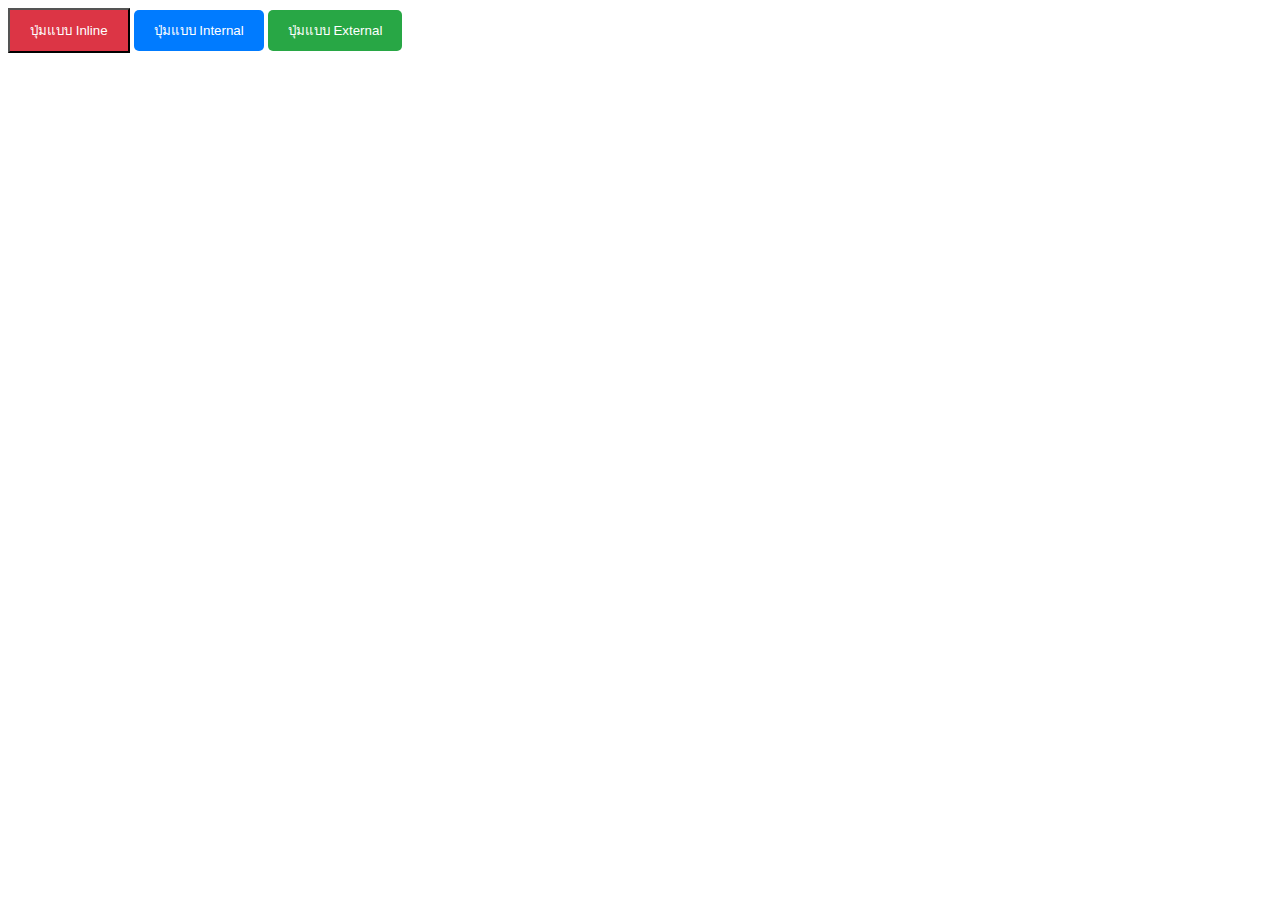
<file: test1/index.html>
<!-- ไฟล์ index.html -->
<!DOCTYPE html>
<html>
<head>
    <title>ตัวอย่างปุ่ม CSS</title>
    <!-- Internal CSS -->
    <style>
        .btn-primary {
            background-color: #007bff;
            color: white;
            padding: 10px 20px;
            border: none;
            border-radius: 5px;
            cursor: pointer;
        }
    </style>
    <!-- External CSS -->
    <link rel="stylesheet" href="button.css">
</head>
<body>
    <!-- Inline CSS -->
    <button style="background-color: #dc3545; color: white; padding: 10px 20px;">ปุ่มแบบ Inline</button>
    
    <!-- Internal CSS -->
    <button class="btn-primary">ปุ่มแบบ Internal</button>
    
    <!-- External CSS -->
    <button class="btn-success">ปุ่มแบบ External</button>
</body>
</html>
</file>
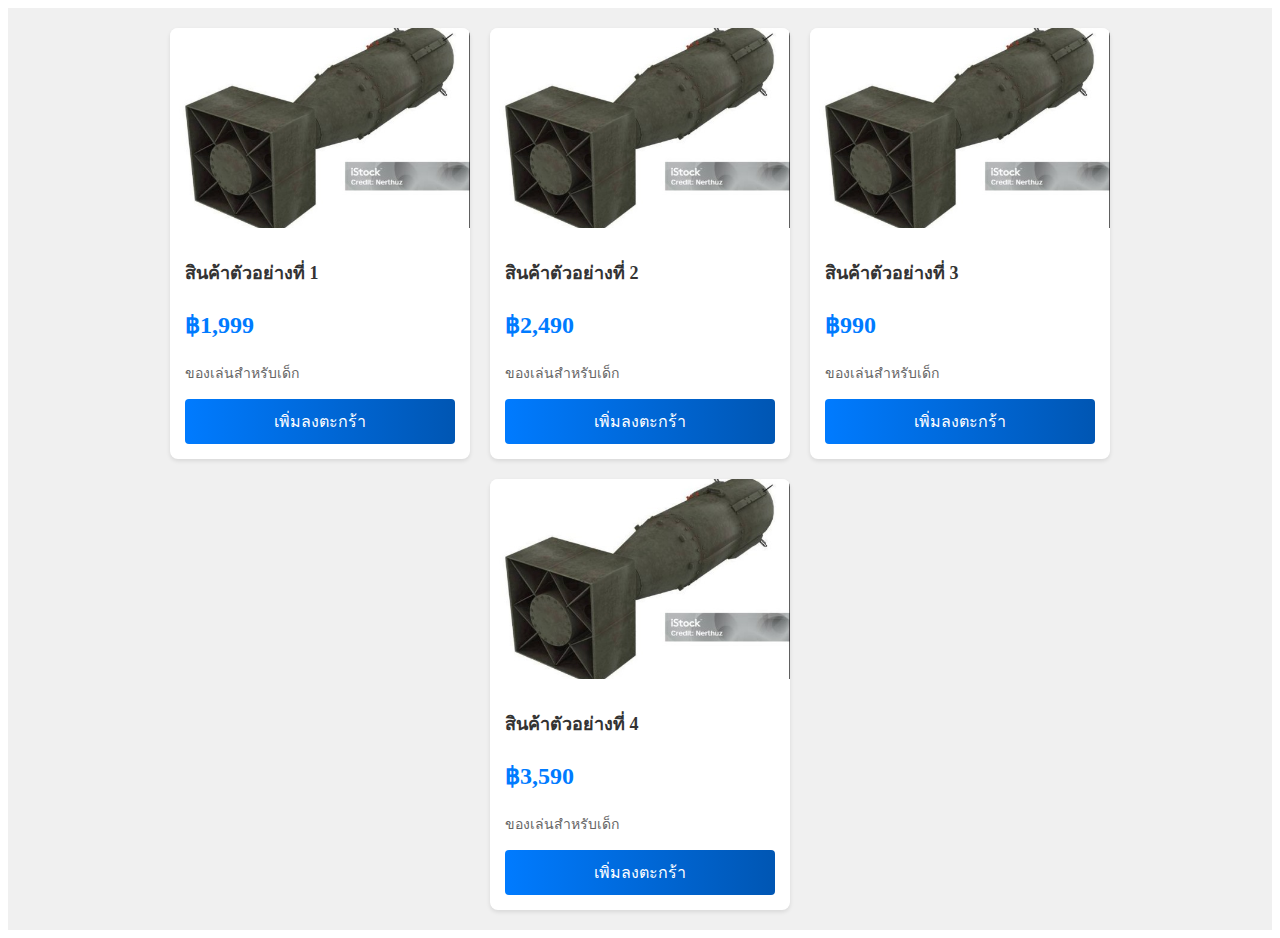
<file: test3/index.html>
<!DOCTYPE html>
<html>
<head>
    <meta charset="UTF-8">
    <title>การทดลองที่ 3: สีและพื้นหลัง</title>
    <link rel="stylesheet" href="style.css">
</head>
<body>
    <div class="card-container">
        
        <div class="product-card">
            <div class="product-image" style="background-image: url('product/ระเบิดของเล่น.jpg');"></div>
            <div class="product-info">
                <h2 class="product-title">สินค้าตัวอย่างที่ 1</h2>
                <p class="product-price">฿1,999</p>
                <p class="product-description">ของเล่นสำหรับเด็ก</p>
                <a href="#" class="product-button">เพิ่มลงตะกร้า</a>
            </div>
        </div>

        <div class="product-card">
            <div class="product-image" style="background-image: url('product/ระเบิดของเล่น.jpg');"></div>
            <div class="product-info">
                <h2 class="product-title">สินค้าตัวอย่างที่ 2</h2>
                <p class="product-price">฿2,490</p>
                <p class="product-description">ของเล่นสำหรับเด็ก</p>
                <a href="#" class="product-button">เพิ่มลงตะกร้า</a>
            </div>
        </div>

        <div class="product-card">
            <div class="product-image" style="background-image: url('product/ระเบิดของเล่น.jpg');"></div>
            <div class="product-info">
                <h2 class="product-title">สินค้าตัวอย่างที่ 3</h2>
                <p class="product-price">฿990</p>
                <p class="product-description">ของเล่นสำหรับเด็ก</p>
                <a href="#" class="product-button">เพิ่มลงตะกร้า</a>
            </div>
        </div>

        <div class="product-card">
            <div class="product-image" style="background-image: url('product/ระเบิดของเล่น.jpg');"></div>
            <div class="product-info">
                <h2 class="product-title">สินค้าตัวอย่างที่ 4</h2>
                <p class="product-price">฿3,590</p>
                <p class="product-description">ของเล่นสำหรับเด็ก</p>
                <a href="#" class="product-button">เพิ่มลงตะกร้า</a>
            </div>
        </div>

    </div>
</body>
</html>
</file>
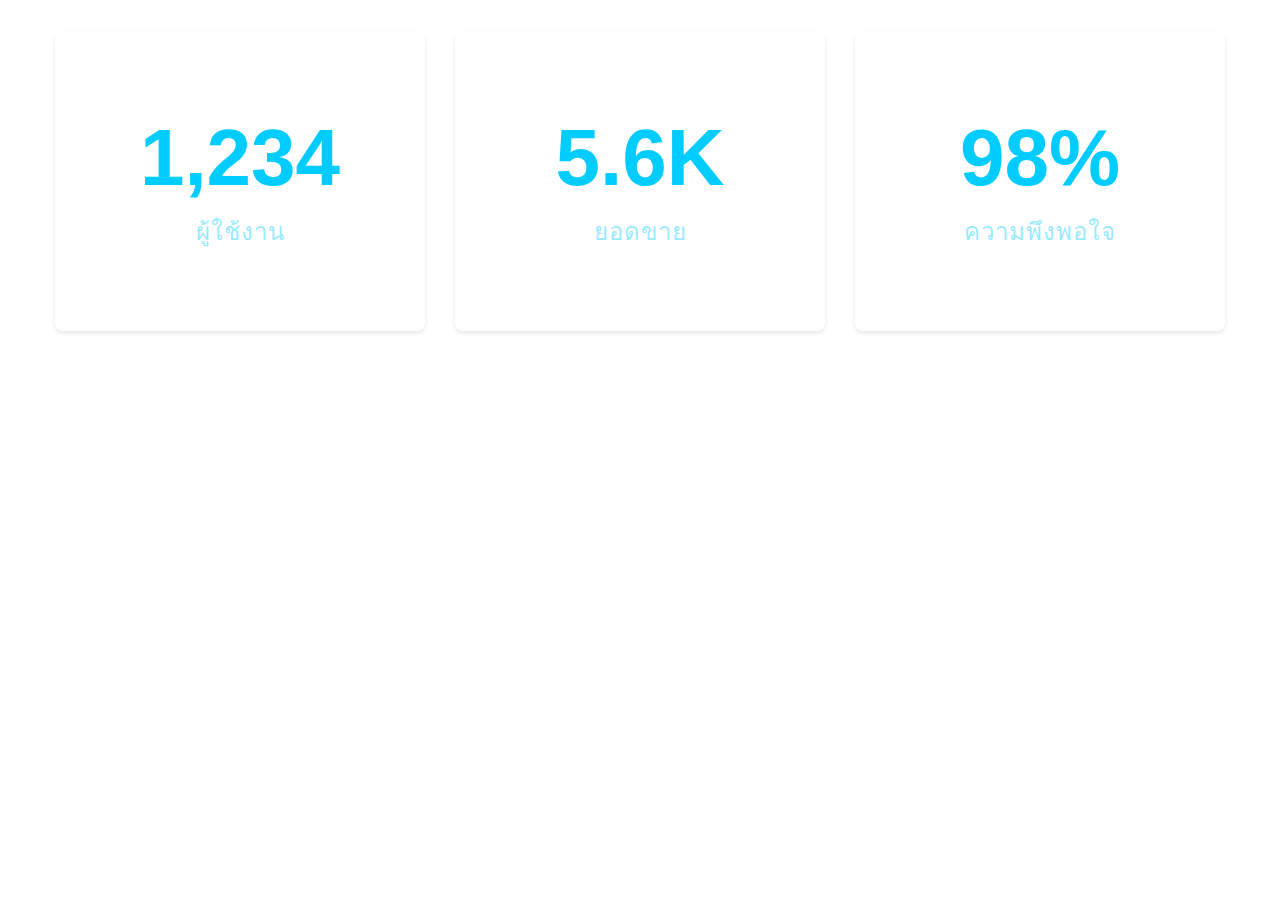
<file: test4/index.html>
<!DOCTYPE html>
<html lang="en">
<head>
    <meta charset="UTF-8">
    <meta name="viewport" content="width=device-width, initial-scale=1.0">
    <title>การทดลองที่ 4: การจัดการขนาดและระยะห่าง</title>
    <link rel="stylesheet" href="style.css">
</head>
<body>
    <div class="stats-container">
        <div class="stat-box">
            <div class="stat-number">1,234</div>
            <div class="stat-label">ผู้ใช้งาน</div>
        </div>
        <div class="stat-box">
            <div class="stat-number">5.6K</div>
            <div class="stat-label">ยอดขาย</div>
        </div>
        <div class="stat-box">
            <div class="stat-number">98%</div>
            <div class="stat-label">ความพึงพอใจ</div>
        </div>
    </div>
</body>
</html>
</file>
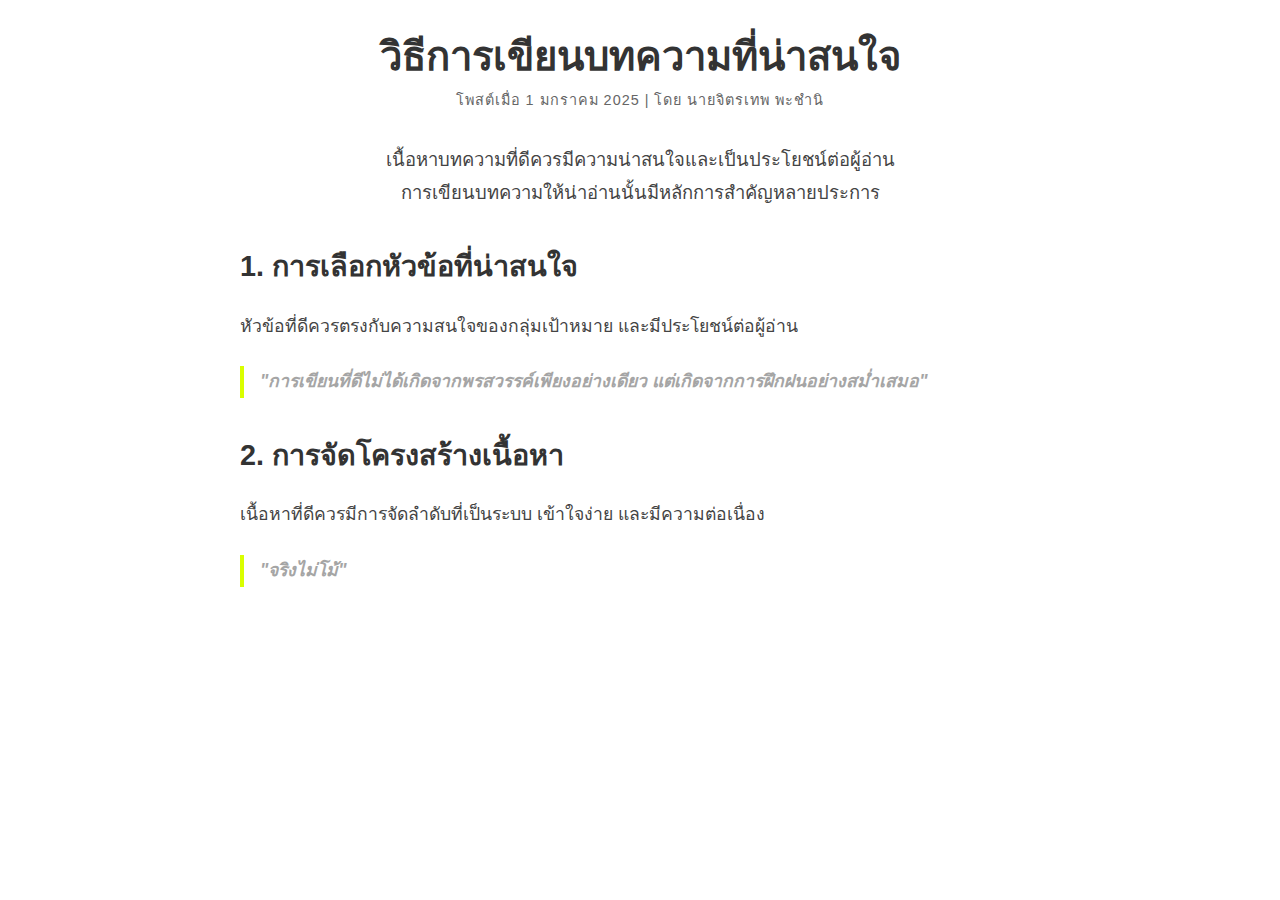
<file: test5/index.html>
<!DOCTYPE html>
<html lang="en">
<head>
    <meta charset="UTF-8">
    <meta name="viewport" content="width=device-width, initial-scale=1.0">
    <title>การทดลองที่ 5: การจัดการข้อความและฟอนต์</title>
    <link rel="stylesheet" href="style.css">
</head>
<body>
    <article class="blog-post">
        <header class="post-header">
            <h1 class="post-title">วิธีการเขียนบทความที่น่าสนใจ</h1>
            <div class="post-meta">โพสต์เมื่อ 1 มกราคม 2025 | โดย นายจิตรเทพ พะชำนิ</div>
        </header>
        
        <div class="post-content">
            <div class="text-center">
                <p class="label-verycool">เนื้อหาบทความที่ดีควรมีความน่าสนใจและเป็นประโยชน์ต่อผู้อ่าน <br>การเขียนบทความให้น่าอ่านนั้นมีหลักการสำคัญหลายประการ</p>
            </div>
                <h2>1. การเลือกหัวข้อที่น่าสนใจ</h2>
                     <p>หัวข้อที่ดีควรตรงกับความสนใจของกลุ่มเป้าหมาย และมีประโยชน์ต่อผู้อ่าน</p>

                    <blockquote>
                        "การเขียนที่ดีไม่ได้เกิดจากพรสวรรค์เพียงอย่างเดียว แต่เกิดจากการฝึกฝนอย่างสม่ำเสมอ"
                    </blockquote>

                <h2>2. การจัดโครงสร้างเนื้อหา</h2>
                    <p>เนื้อหาที่ดีควรมีการจัดลำดับที่เป็นระบบ เข้าใจง่าย และมีความต่อเนื่อง</p>

                    <blockquote>
                        "จริงไม่โม้"
                    </blockquote>
        </div>
    </article>
</body>
</html>
</file>
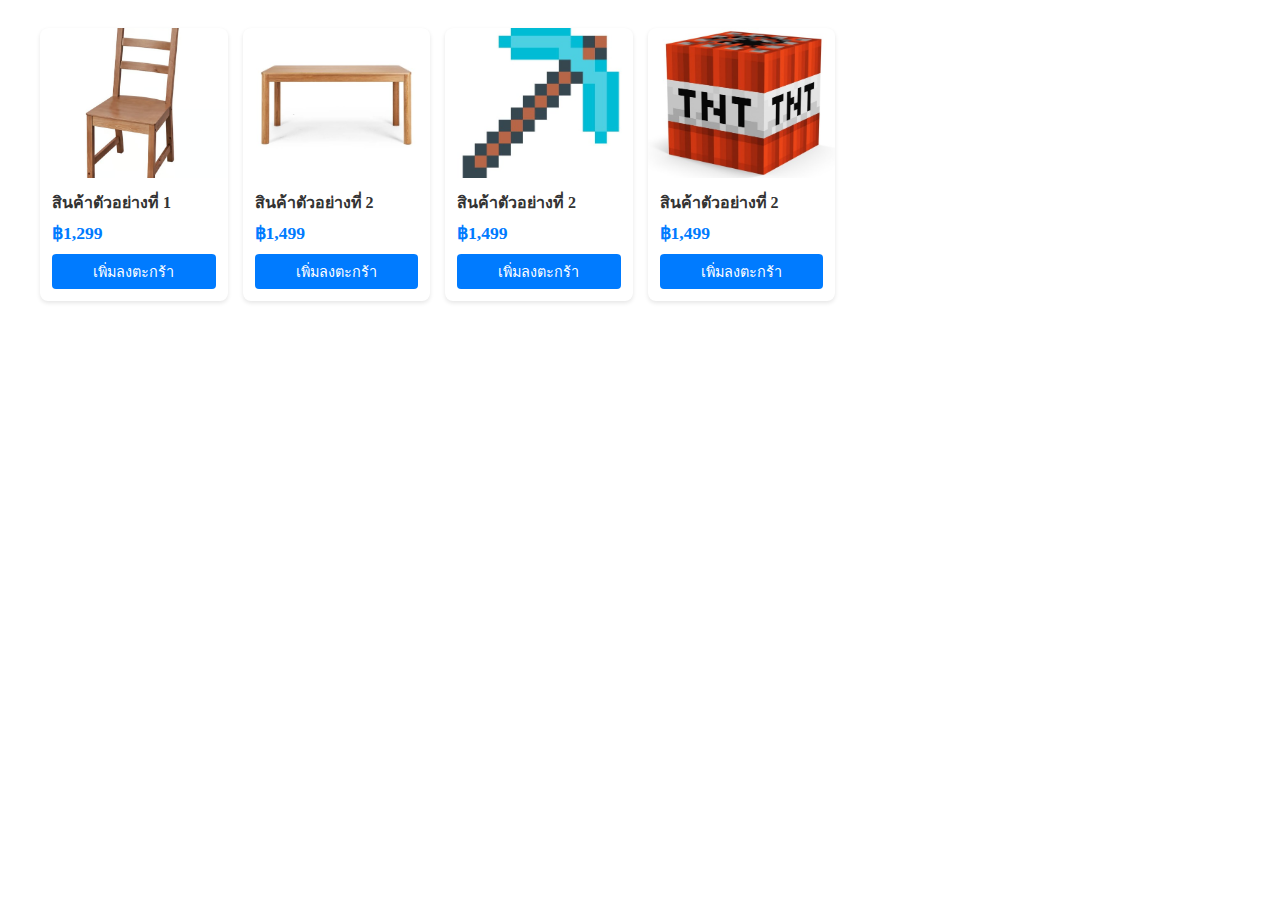
<file: test6.1/index.html>
<!DOCTYPE html>
<html lang="en">
<head>
    <meta charset="UTF-8">
    <meta name="viewport" content="width=device-width, initial-scale=1.0">
    <title>การทดลองที่ 6: Layout และการจัดวางอิลิเมนต์</title>
    <link rel="stylesheet" href="style.css">
</head>
<body>
    <div class="product-grid">
        <!-- สินค้าชิ้นที่ 1 -->
        <div class="product-card">
            <div class="product-image" style="background-image: url('product/products1.jpg')"></div>
            <div class="product-details">
                <h3 class="product-title">สินค้าตัวอย่างที่ 1</h3>
                <div class="product-price">฿1,299</div>
                <div class="product-action">
                    <button class="add-to-cart">เพิ่มลงตะกร้า</button>
                </div>
            </div>
        </div>

        <!-- สินค้าชิ้นที่ 2 -->
        <div class="product-card">
            <div class="product-image" style="background-image: url('product/products2.jpg')"></div>
            <div class="product-details">
                <h3 class="product-title">สินค้าตัวอย่างที่ 2</h3>
                <div class="product-price">฿1,499</div>
                <div class="product-action">
                    <button class="add-to-cart">เพิ่มลงตะกร้า</button>
                </div>
            </div>
        </div>

        <!-- เพิ่มสินค้าอื่นๆ ตามต้องการ -->
         <div class="product-card">
            <div class="product-image" style="background-image: url('product/products3.jpg')"></div>
            <div class="product-details">
                <h3 class="product-title">สินค้าตัวอย่างที่ 2</h3>
                <div class="product-price">฿1,499</div>
                <div class="product-action">
                    <button class="add-to-cart">เพิ่มลงตะกร้า</button>
                </div>
            </div>
        </div>


        <div class="product-card">
            <div class="product-image" style="background-image: url('product/products4.jpg')"></div>
            <div class="product-details">
                <h3 class="product-title">สินค้าตัวอย่างที่ 2</h3>
                <div class="product-price">฿1,499</div>
                <div class="product-action">
                    <button class="add-to-cart">เพิ่มลงตะกร้า</button>
                </div>
            </div>
        </div>

    </div>
</body>
</html>
</file>
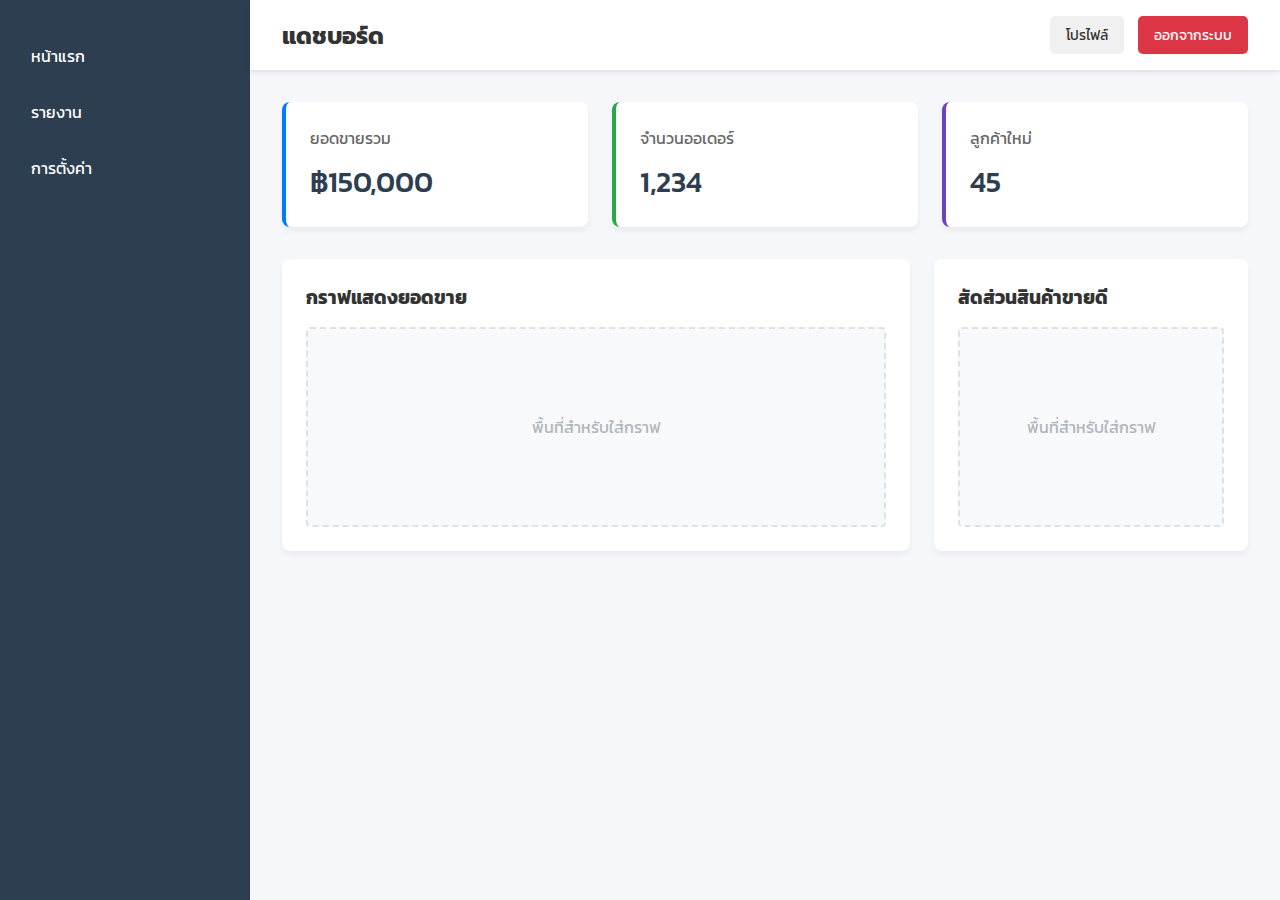
<file: test6.2/index.html>
<!DOCTYPE html>
<html>
<head>
    <meta charset="UTF-8">
    <title>Modern Dashboard</title>
    <link href="https://fonts.googleapis.com/css2?family=Kanit:wght@300;400;500&display=swap" rel="stylesheet">
    <link rel="stylesheet" href="style.css">
</head>
<body>
    <div class="dashboard">
        <header class="header">
            <h1>แดชบอร์ด</h1>
            <nav>
                <button class="btn-profile">โปรไฟล์</button>
                <button class="btn-logout">ออกจากระบบ</button>
            </nav>
        </header>

        <aside class="sidebar">
            <nav>
                <ul class="sidebar-menu">
                    <li>หน้าแรก</li>
                    <li>รายงาน</li>
                    <li>การตั้งค่า</li>
                </ul>
            </nav>
        </aside>

        <main class="main-content">
            <div class="stats-grid">
                <div class="stat-card border-blue">
                    <h3>ยอดขายรวม</h3>
                    <p>฿150,000</p>
                </div>
                <div class="stat-card border-green">
                    <h3>จำนวนออเดอร์</h3>
                    <p>1,234</p>
                </div>
                <div class="stat-card border-purple">
                    <h3>ลูกค้าใหม่</h3>
                    <p>45</p>
                </div>
            </div>

            <div class="chart-container">
                <div class="chart">
                    <h3>กราฟแสดงยอดขาย</h3>
                    <div class="chart-placeholder">พื้นที่สำหรับใส่กราฟ</div>
                </div>
                <div class="chart">
                    <h3>สัดส่วนสินค้าขายดี</h3>
                    <div class="chart-placeholder">พื้นที่สำหรับใส่กราฟ</div>
                </div>
            </div>
        </main>
    </div>
</body>
</html>
</file>
<file: test1/button.css>
/* สร้างไฟล์ buttons.css ในโฟลเดอร์ css */
.btn-success {
    background-color: #28a745;
    color: white;
    padding: 10px 20px;
    border: none;
    border-radius: 5px;
    cursor: pointer;
}
</file>
<file: test3/style.css>
.card-container {
    display: flex;
    flex-wrap: wrap; 
    gap: 20px; 
    padding: 20px;
    justify-content: center;
    background-color: #f0f0f0; 
}


.product-card {
    width: 300px;
    border-radius: 8px;
    overflow: hidden;
    box-shadow: 0 2px 4px rgba(0,0,0,0.1);
    background-color: white;
}

.product-image {
    width: 100%;
    height: 200px;
    background-color: #ddd; 
    background-size: cover;
    background-position: center;
}

.product-info {
    padding: 15px;
}

.product-title {
    color: #333;
    font-size: 18px;
    margin-bottom: 10px;
}

.product-price {
    color: #007bff;
    font-size: 24px;
    font-weight: bold;
}

.product-description {
    color: #666;
    font-size: 14px;
    line-height: 1.5;
}

.product-button {
    display: block;
    background: linear-gradient(to right, #007bff, #0056b3);
    color: white;
    text-align: center;
    padding: 10px;
    text-decoration: none;
    margin-top: 15px;
    border-radius: 4px;
}

.product-button:hover {
    background: linear-gradient(to right, #0056b3, #003980);
}
</file>
<file: test4/style.css>
.stats-container {
    display: flex;
    justify-content: space-around;
    max-width: 1200px;
    margin: 2rem auto;
    padding: 0 1rem;
}

.stat-box {
    flex: 1;
    margin: 0 15px;
    padding: 5rem;
    text-align: center;
    background-color: white;
    border-radius: 8px;
    box-shadow: 0 2px 4px rgba(0,0,0,0.1);
}

.stat-number {
    font-size: 5em;
    font-weight: bold;
    color: #00ccff;
    margin-bottom: 0.5rem;
    font-family: sans-serif;
}

.stat-label {
    font-size: 1.5rem;
    color: #00ccff6c;
    text-transform: uppercase;
    letter-spacing: 1px;
    font-family: sans-serif;
    
}   

/* Responsive Design */
@media (max-width: 768px) {
    .stats-container {
        flex-direction: column;
    }

    .stat-box {
        margin: 1rem 0;
    }
}
</file>
<file: test5/style.css>
.text-center {
    text-align: center;
}

.label-verycool {
    font-family: sans-serif;
    font-size: 1.15rem;
}

.blog-post {
    max-width: 800px;
    margin: 2rem auto;
    padding: 0 1rem;
    font-family: 'Sarabun', sans-serif;
}

.post-header {
    text-align: center;
    margin-bottom: 2rem;
}

.post-title {
    font-size: 2.5rem;
    color: #333;
    margin-bottom: 0.5rem;
    line-height: 1.2;
}

.post-meta {
    color: #666;
    font-size: 0.9rem;
    text-transform: uppercase;
    letter-spacing: 1px;
}

.post-content {
    font-size: 1.1rem;
    line-height: 1.8;
    color: #444;
    
}

.post-content p {
    margin-bottom: 1.5rem;
}

.post-content h2 {
    font-size: 1.8rem;
    color: #333;
    margin: 2rem 0 1rem;
}

blockquote {
    font-style: italic;
    font-weight: bold;
    border-left: 4px solid #d9ff00;
    margin: 1.5rem 0;
    padding-left: 1rem;
    color: #a5a5a5;
}

@media (max-width: 768px) {
    .post-title {
        font-size: 2rem;
    }
}
</file>
<file: test6.1/style.css>
.product-grid {
    display: grid;
    grid-template-columns: repeat(auto-fill, minmax(180px, 1fr));
    gap: 15px; 
    padding: 20px;
    max-width: 1200px;
    margin: 0 auto;
}

.product-card {
    background: white;
    border-radius: 8px;
    overflow: hidden;
    box-shadow: 0 2px 4px rgba(0,0,0,0.1);
    transition: transform 0.3s ease;
}

.product-card:hover {
    transform: translateY(-5px);
}

.product-image {
    width: 100%;
    height: 150px;
    background-color: #f5f5f5;
    background-size: cover;
    background-position: center;
}

.product-details {
    padding: 12px;
}

.product-title {
    font-size: 1rem; 
    margin: 0 0 8px 0;
    color: #333;
}

.product-price {
    font-size: 1.1rem;
    color: #007bff;
    font-weight: bold;
}

.product-action {
    display: flex;
    justify-content: space-between;
    align-items: center;
    margin-top: 10px;
}

.add-to-cart {
    background-color: #007bff;
    color: white;
    border: none;
    padding: 6px 12px; 
    border-radius: 4px;
    cursor: pointer;
    font-size: 0.9rem; 
    width: 100%; 
}

.add-to-cart:hover {
    background-color: #0056b3;
}

@media (max-width: 768px) {
    .product-grid {
        grid-template-columns: repeat(auto-fill, minmax(140px, 1fr));
    }
}
</file>
<file: test6.2/style.css>
/* รีเซ็ตค่าเริ่มต้นและกำหนดฟอนต์ให้กับทั้งหน้าเว็บ */
* {
    margin: 0;
    padding: 0;
    box-sizing: border-box;
    font-family: 'Kanit', sans-serif;
}

.dashboard {
    display: grid;
    grid-template-areas: 
        "sidebar header"
        "sidebar main";
    grid-template-columns: 250px 1fr;
    grid-template-rows: auto 1fr;
    min-height: 100vh;
}

/* --- ส่วน Header และปุ่ม --- */
.header {
    grid-area: header;
    background: white;
    padding: 1rem 2rem;
    box-shadow: 0 2px 4px rgba(0,0,0,0.1);
    display: flex;
    justify-content: space-between;
    align-items: center;
    z-index: 10; /* ให้เงาทับเนื้อหาด้านล่าง */
}

.header h1 {
    font-size: 1.5rem;
    color: #333;
}

.header button {
    padding: 8px 16px;
    margin-left: 10px;
    border: none;
    border-radius: 5px;
    cursor: pointer;
    font-size: 0.9rem;
    transition: background-color 0.3s;
}

.btn-profile {
    background-color: #f0f0f0;
    color: #333;
}

.btn-profile:hover {
    background-color: #e0e0e0;
}

.btn-logout {
    background-color: #dc3545;
    color: white;
}

.btn-logout:hover {
    background-color: #c82333;
}

/* --- ส่วน Sidebar และเมนู --- */
.sidebar {
    grid-area: sidebar;
    background: #2c3e50;
    color: white;
    padding: 2rem 1rem;
}

.sidebar-menu {
    list-style: none; /* เอาจุดไข่ปลาออก */
}

.sidebar-menu li {
    padding: 12px 15px;
    margin-bottom: 8px;
    border-radius: 6px;
    cursor: pointer;
    transition: background-color 0.3s;
}

.sidebar-menu li:hover {
    background-color: #34495e; /* สีสว่างขึ้นเวลานำเมาส์ไปชี้ */
}

/* --- ส่วนเนื้อหาหลักและการ์ด --- */
.main-content {
    grid-area: main;
    padding: 2rem;
    background: #f5f7fa;
}

.stats-grid {
    display: grid;
    grid-template-columns: repeat(auto-fit, minmax(250px, 1fr));
    gap: 1.5rem;
    margin-bottom: 2rem;
}

.stat-card {
    background: white;
    padding: 1.5rem;
    border-radius: 8px;
    box-shadow: 0 4px 6px rgba(0,0,0,0.05); /* ปรับเงาให้นุ่มนวลขึ้น */
    transition: transform 0.3s ease;
}

.stat-card:hover {
    transform: translateY(-5px); /* ให้การ์ดเด้งขึ้นนิดนึงเวลาชี้ */
}

.stat-card h3 {
    font-size: 1rem;
    color: #666;
    margin-bottom: 10px;
    font-weight: 400;
}

.stat-card p {
    font-size: 1.8rem;
    color: #2c3e50;
    font-weight: 500;
}

/* เพิ่มแถบสีด้านซ้ายให้การ์ดดูมีมิติ */
.border-blue { border-left: 4px solid #007bff; }
.border-green { border-left: 4px solid #28a745; }
.border-purple { border-left: 4px solid #6f42c1; }

.chart-container {
    display: grid;
    grid-template-columns: 2fr 1fr;
    gap: 1.5rem;
}

.chart {
    background: white;
    padding: 1.5rem;
    border-radius: 8px;
    box-shadow: 0 4px 6px rgba(0,0,0,0.05);
}

.chart h3 {
    margin-bottom: 1rem;
    color: #333;
}

.chart-placeholder {
    height: 200px;
    background-color: #f8f9fa;
    border: 2px dashed #dee2e6;
    border-radius: 4px;
    display: flex;
    align-items: center;
    justify-content: center;
    color: #adb5bd;
}

/* --- Responsive Design สำหรับมือถือ --- */
@media (max-width: 768px) {
    .dashboard {
        grid-template-areas: 
            "header"
            "main";
        grid-template-columns: 1fr;
    }

    .sidebar {
        display: none;
    }

    .chart-container {
        grid-template-columns: 1fr;
    }
}
</file>
